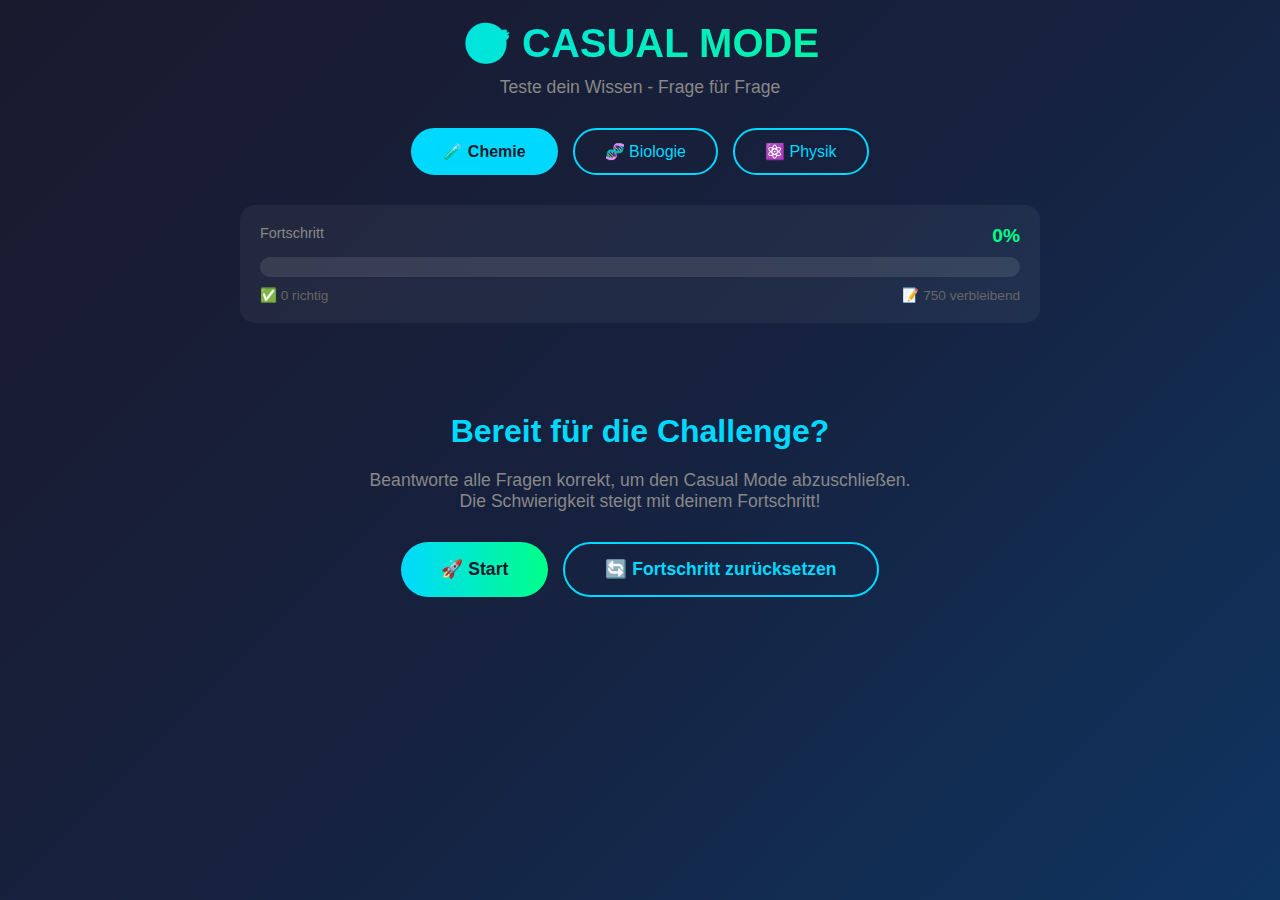
<file: casual-mode/index.html>
<!DOCTYPE html>
<html lang="de">
<head>
  <meta charset="UTF-8">
  <meta name="viewport" content="width=device-width, initial-scale=1.0">
  <title>Casual Training Mode - Demo</title>
  <link rel="stylesheet" href="css/style.css">
</head>
<body>
  <div class="container">
    
    <!-- Header -->
    <header class="header">
      <h1>🎯 CASUAL MODE</h1>
      <p>Teste dein Wissen - Frage für Frage</p>
    </header>

    <!-- Fach-Auswahl -->
    <div class="subject-selector">
      <button class="subject-btn active" data-subject="chemie">🧪 Chemie</button>
      <button class="subject-btn" data-subject="biologie" disabled title="Kommt bald!">🧬 Biologie</button>
      <button class="subject-btn" data-subject="physik" disabled title="Kommt bald!">⚛️ Physik</button>
    </div>

    <!-- Progress Section -->
    <div class="progress-section">
      <div class="progress-header">
        <span class="progress-label">Fortschritt</span>
        <span class="progress-percent" id="progressPercent">0%</span>
      </div>
      <div class="progress-bar-container">
        <div class="progress-bar" id="progressBar"></div>
      </div>
      <div class="progress-stats">
        <span>✅ <span id="correctCount">0</span> richtig</span>
        <span>📝 <span id="remainingCount">0</span> verbleibend</span>
      </div>
    </div>

    <!-- Start Screen -->
    <div class="start-screen" id="startScreen">
      <h2>Bereit für die Challenge?</h2>
      <p>Beantworte alle Fragen korrekt, um den Casual Mode abzuschließen.<br>
         Die Schwierigkeit steigt mit deinem Fortschritt!</p>
      <div class="buttons-container">
        <button class="btn btn-primary" id="startBtn">🚀 Start</button>
        <button class="btn btn-secondary" id="resetBtn">🔄 Fortschritt zurücksetzen</button>
      </div>
    </div>

    <!-- Game Screen -->
    <div class="game-screen hidden" id="gameScreen">
      
      <!-- Difficulty Indicator -->
      <div class="difficulty-indicator">
        <div class="difficulty-label">Schwierigkeit</div>
        <div class="difficulty-stars" id="difficultyStars">
          <span class="star active">★</span>
          <span class="star">★</span>
          <span class="star">★</span>
          <span class="star">★</span>
          <span class="star">★</span>
        </div>
      </div>

      <!-- Question Card -->
      <div class="question-card" id="questionCard">
        <div class="question-number" id="questionNumber">Frage 1 von 20</div>
        <div class="question-text" id="questionText">
          Lädt Frage...
        </div>
        
        <!-- Options -->
        <div class="options-container" id="optionsContainer">
          <!-- Options werden dynamisch eingefügt -->
        </div>
      </div>

      <!-- Feedback -->
      <div class="feedback" id="feedback">
        <div class="feedback-icon" id="feedbackIcon">🎉</div>
        <div class="feedback-text" id="feedbackText">Richtig!</div>
        <div class="feedback-detail" id="feedbackDetail">Sehr gut!</div>
      </div>

      <!-- Buttons -->
      <div class="buttons-container">
        <button class="btn btn-primary" id="checkBtn" disabled>✓ Antwort prüfen</button>
        <button class="btn btn-primary hidden" id="nextBtn">→ Nächste Frage</button>
      </div>
    </div>

    <!-- Complete Screen -->
    <div class="complete-screen" id="completeScreen">
      <div class="complete-icon">🏆</div>
      <h2>Glückwunsch!</h2>
      <p>Du hast alle Fragen im Casual Mode erfolgreich abgeschlossen!</p>
      <div class="buttons-container">
        <button class="btn btn-primary" id="playAgainBtn">🔄 Nochmal spielen</button>
      </div>
    </div>

  </div>

  <!-- JavaScript Module -->
  <script src="js/questionsData.js"></script>
  <script src="js/progressTracker.js"></script>
  <script src="js/questionManager.js"></script>
  <script src="js/ui.js"></script>
  <script src="js/app.js"></script>
</body>
</html>
</file>
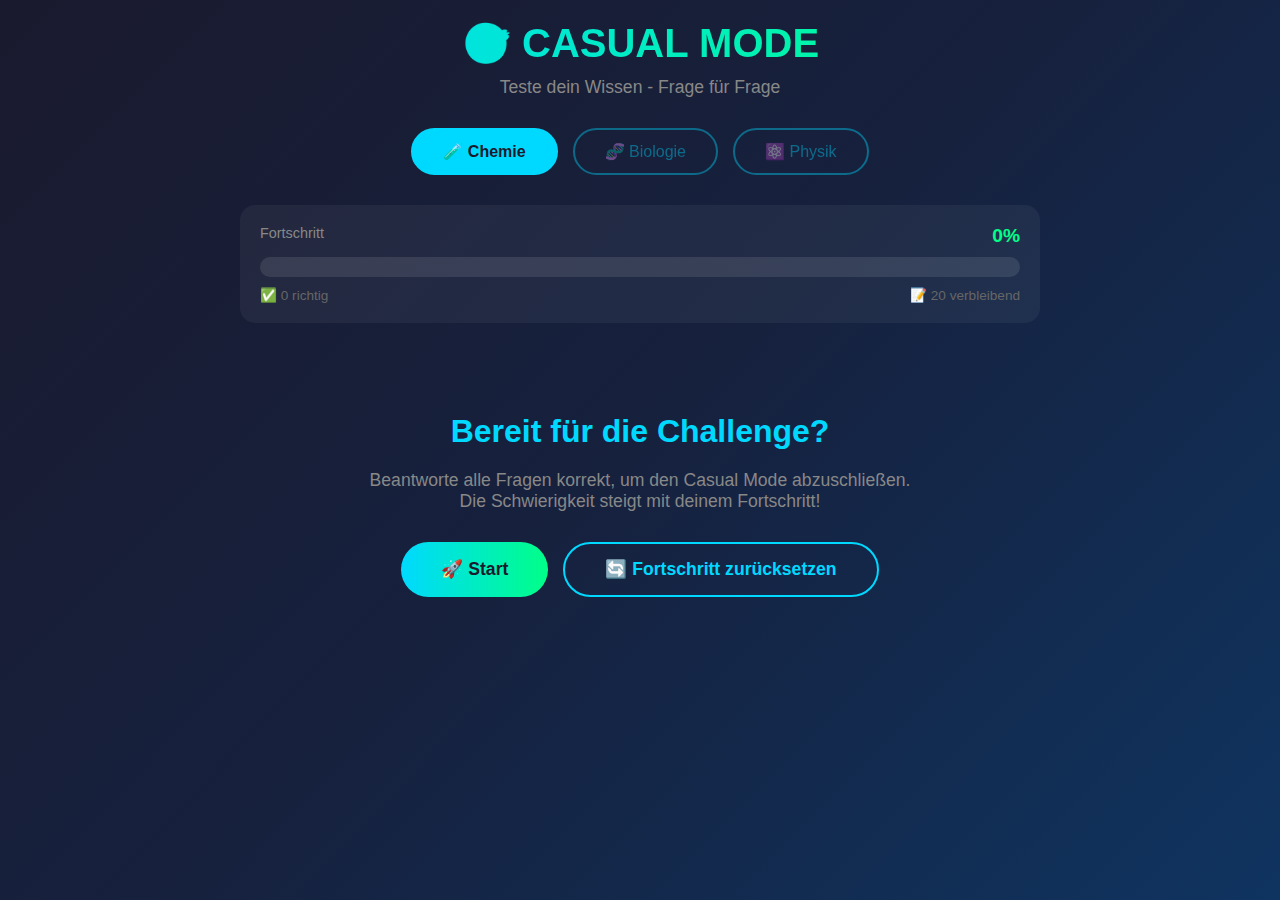
<file: casual-mode/casual-mode-standalone.html>
<!DOCTYPE html>
<html lang="de">
<head>
  <meta charset="UTF-8">
  <meta name="viewport" content="width=device-width, initial-scale=1.0">
  <title>Casual Training Mode - Demo</title>
  <style>
/* ===== CASUAL MODE - STYLES ===== */

* {
  margin: 0;
  padding: 0;
  box-sizing: border-box;
}

body {
  font-family: 'Segoe UI', Tahoma, Geneva, Verdana, sans-serif;
  background: linear-gradient(135deg, #1a1a2e 0%, #16213e 50%, #0f3460 100%);
  min-height: 100vh;
  color: #fff;
  padding: 20px;
}

/* ===== CONTAINER ===== */
.container {
  max-width: 800px;
  margin: 0 auto;
}

/* ===== HEADER ===== */
.header {
  text-align: center;
  margin-bottom: 30px;
}

.header h1 {
  font-size: 2.5rem;
  margin-bottom: 10px;
  background: linear-gradient(90deg, #00d9ff, #00ff88);
  -webkit-background-clip: text;
  -webkit-text-fill-color: transparent;
  background-clip: text;
}

.header p {
  color: #888;
  font-size: 1.1rem;
}

/* ===== SUBJECT SELECTOR ===== */
.subject-selector {
  display: flex;
  justify-content: center;
  gap: 15px;
  margin-bottom: 30px;
  flex-wrap: wrap;
}

.subject-btn {
  padding: 12px 30px;
  border: 2px solid #00d9ff;
  background: transparent;
  color: #00d9ff;
  border-radius: 25px;
  font-size: 1rem;
  cursor: pointer;
  transition: all 0.3s ease;
}

.subject-btn:hover {
  background: rgba(0, 217, 255, 0.1);
  transform: translateY(-2px);
}

.subject-btn.active {
  background: #00d9ff;
  color: #1a1a2e;
  font-weight: bold;
}

.subject-btn:disabled {
  opacity: 0.4;
  cursor: not-allowed;
}

/* ===== PROGRESS SECTION ===== */
.progress-section {
  background: rgba(255, 255, 255, 0.05);
  border-radius: 15px;
  padding: 20px;
  margin-bottom: 30px;
}

.progress-header {
  display: flex;
  justify-content: space-between;
  margin-bottom: 10px;
}

.progress-label {
  font-size: 0.9rem;
  color: #888;
}

.progress-percent {
  font-size: 1.2rem;
  font-weight: bold;
  color: #00ff88;
}

.progress-bar-container {
  background: rgba(255, 255, 255, 0.1);
  border-radius: 10px;
  height: 20px;
  overflow: hidden;
}

.progress-bar {
  height: 100%;
  background: linear-gradient(90deg, #00d9ff, #00ff88);
  border-radius: 10px;
  transition: width 0.5s ease;
  width: 0%;
}

.progress-stats {
  display: flex;
  justify-content: space-between;
  margin-top: 10px;
  font-size: 0.85rem;
  color: #666;
}

/* ===== DIFFICULTY INDICATOR ===== */
.difficulty-indicator {
  text-align: center;
  margin-bottom: 20px;
}

.difficulty-label {
  font-size: 0.9rem;
  color: #888;
  margin-bottom: 5px;
}

.difficulty-stars {
  font-size: 1.5rem;
}

.star {
  color: #333;
  margin: 0 2px;
}

.star.active {
  color: #ffd700;
}

/* ===== QUESTION CARD ===== */
.question-card {
  background: rgba(255, 255, 255, 0.08);
  border-radius: 20px;
  padding: 30px;
  margin-bottom: 20px;
  border: 1px solid rgba(255, 255, 255, 0.1);
}

.question-number {
  font-size: 0.9rem;
  color: #00d9ff;
  margin-bottom: 15px;
}

.question-text {
  font-size: 1.3rem;
  line-height: 1.6;
  margin-bottom: 25px;
}

/* ===== OPTIONS ===== */
.options-container {
  display: flex;
  flex-direction: column;
  gap: 12px;
}

.option {
  display: flex;
  align-items: center;
  padding: 15px 20px;
  background: rgba(255, 255, 255, 0.05);
  border: 2px solid rgba(255, 255, 255, 0.1);
  border-radius: 12px;
  cursor: pointer;
  transition: all 0.3s ease;
}

.option:hover {
  background: rgba(255, 255, 255, 0.1);
  border-color: rgba(0, 217, 255, 0.3);
}

.option.selected {
  background: rgba(0, 217, 255, 0.15);
  border-color: #00d9ff;
}

.option.correct {
  background: rgba(0, 255, 136, 0.2);
  border-color: #00ff88;
}

.option.incorrect {
  background: rgba(255, 68, 68, 0.2);
  border-color: #ff4444;
}

.option.missed {
  background: rgba(255, 200, 0, 0.2);
  border-color: #ffc800;
}

.option input[type="checkbox"] {
  display: none;
}

.option .checkbox {
  width: 24px;
  height: 24px;
  border: 2px solid #666;
  border-radius: 6px;
  margin-right: 15px;
  display: flex;
  align-items: center;
  justify-content: center;
  transition: all 0.3s ease;
  flex-shrink: 0;
}

.option.selected .checkbox {
  background: #00d9ff;
  border-color: #00d9ff;
}

.option.selected .checkbox::after {
  content: '✓';
  color: #1a1a2e;
  font-weight: bold;
}

.option.correct .checkbox {
  background: #00ff88;
  border-color: #00ff88;
}

.option.incorrect .checkbox {
  background: #ff4444;
  border-color: #ff4444;
}

.option.missed .checkbox {
  background: #ffc800;
  border-color: #ffc800;
}

.option-text {
  font-size: 1rem;
  line-height: 1.5;
}

/* ===== BUTTONS ===== */
.buttons-container {
  display: flex;
  justify-content: center;
  gap: 15px;
  margin-top: 25px;
  flex-wrap: wrap;
}

.btn {
  padding: 15px 40px;
  border: none;
  border-radius: 30px;
  font-size: 1.1rem;
  cursor: pointer;
  transition: all 0.3s ease;
  font-weight: bold;
}

.btn-primary {
  background: linear-gradient(90deg, #00d9ff, #00ff88);
  color: #1a1a2e;
}

.btn-primary:hover {
  transform: translateY(-3px);
  box-shadow: 0 10px 30px rgba(0, 217, 255, 0.3);
}

.btn-primary:disabled {
  background: #444;
  color: #888;
  cursor: not-allowed;
  transform: none;
  box-shadow: none;
}

.btn-secondary {
  background: transparent;
  border: 2px solid #00d9ff;
  color: #00d9ff;
}

.btn-secondary:hover {
  background: rgba(0, 217, 255, 0.1);
}

/* ===== FEEDBACK ===== */
.feedback {
  text-align: center;
  padding: 20px;
  border-radius: 15px;
  margin-top: 20px;
  display: none;
}

.feedback.show {
  display: block;
  animation: fadeIn 0.3s ease;
}

.feedback.correct {
  background: rgba(0, 255, 136, 0.15);
  border: 2px solid #00ff88;
}

.feedback.incorrect {
  background: rgba(255, 68, 68, 0.15);
  border: 2px solid #ff4444;
}

.feedback-icon {
  font-size: 3rem;
  margin-bottom: 10px;
}

.feedback-text {
  font-size: 1.2rem;
  margin-bottom: 5px;
}

.feedback-detail {
  font-size: 0.9rem;
  color: #888;
}

/* ===== START SCREEN ===== */
.start-screen {
  text-align: center;
  padding: 60px 20px;
}

.start-screen h2 {
  font-size: 2rem;
  margin-bottom: 20px;
  color: #00d9ff;
}

.start-screen p {
  color: #888;
  margin-bottom: 30px;
  font-size: 1.1rem;
}

/* ===== COMPLETE SCREEN ===== */
.complete-screen {
  text-align: center;
  padding: 60px 20px;
  display: none;
}

.complete-screen.show {
  display: block;
}

.complete-icon {
  font-size: 5rem;
  margin-bottom: 20px;
}

.complete-screen h2 {
  font-size: 2rem;
  margin-bottom: 15px;
  background: linear-gradient(90deg, #00d9ff, #00ff88);
  -webkit-background-clip: text;
  -webkit-text-fill-color: transparent;
  background-clip: text;
}

.complete-screen p {
  color: #888;
  font-size: 1.1rem;
}

/* ===== ANIMATIONS ===== */
@keyframes fadeIn {
  from {
    opacity: 0;
    transform: translateY(10px);
  }
  to {
    opacity: 1;
    transform: translateY(0);
  }
}

.question-card {
  animation: fadeIn 0.4s ease;
}

/* ===== RESPONSIVE ===== */
@media (max-width: 600px) {
  .header h1 {
    font-size: 1.8rem;
  }
  
  .question-text {
    font-size: 1.1rem;
  }
  
  .option {
    padding: 12px 15px;
  }
  
  .btn {
    padding: 12px 25px;
    font-size: 1rem;
  }
  
  .subject-btn {
    padding: 10px 20px;
    font-size: 0.9rem;
  }
}

/* ===== HIDDEN UTILITY ===== */
.hidden {
  display: none !important;
}
  </style>
</head>
<body>
  <div class="container">
    
    <!-- Header -->
    <header class="header">
      <h1>🎯 CASUAL MODE</h1>
      <p>Teste dein Wissen - Frage für Frage</p>
    </header>

    <!-- Fach-Auswahl -->
    <div class="subject-selector">
      <button class="subject-btn active" data-subject="chemie">🧪 Chemie</button>
      <button class="subject-btn" data-subject="biologie" disabled title="Kommt bald!">🧬 Biologie</button>
      <button class="subject-btn" data-subject="physik" disabled title="Kommt bald!">⚛️ Physik</button>
    </div>

    <!-- Progress Section -->
    <div class="progress-section">
      <div class="progress-header">
        <span class="progress-label">Fortschritt</span>
        <span class="progress-percent" id="progressPercent">0%</span>
      </div>
      <div class="progress-bar-container">
        <div class="progress-bar" id="progressBar"></div>
      </div>
      <div class="progress-stats">
        <span>✅ <span id="correctCount">0</span> richtig</span>
        <span>📝 <span id="remainingCount">0</span> verbleibend</span>
      </div>
    </div>

    <!-- Start Screen -->
    <div class="start-screen" id="startScreen">
      <h2>Bereit für die Challenge?</h2>
      <p>Beantworte alle Fragen korrekt, um den Casual Mode abzuschließen.<br>
         Die Schwierigkeit steigt mit deinem Fortschritt!</p>
      <div class="buttons-container">
        <button class="btn btn-primary" id="startBtn">🚀 Start</button>
        <button class="btn btn-secondary" id="resetBtn">🔄 Fortschritt zurücksetzen</button>
      </div>
    </div>

    <!-- Game Screen -->
    <div class="game-screen hidden" id="gameScreen">
      
      <!-- Difficulty Indicator -->
      <div class="difficulty-indicator">
        <div class="difficulty-label">Schwierigkeit</div>
        <div class="difficulty-stars" id="difficultyStars">
          <span class="star active">★</span>
          <span class="star">★</span>
          <span class="star">★</span>
          <span class="star">★</span>
          <span class="star">★</span>
        </div>
      </div>

      <!-- Question Card -->
      <div class="question-card" id="questionCard">
        <div class="question-number" id="questionNumber">Frage 1 von 20</div>
        <div class="question-text" id="questionText">
          Lädt Frage...
        </div>
        
        <!-- Options -->
        <div class="options-container" id="optionsContainer">
          <!-- Options werden dynamisch eingefügt -->
        </div>
      </div>

      <!-- Feedback -->
      <div class="feedback" id="feedback">
        <div class="feedback-icon" id="feedbackIcon">🎉</div>
        <div class="feedback-text" id="feedbackText">Richtig!</div>
        <div class="feedback-detail" id="feedbackDetail">Sehr gut!</div>
      </div>

      <!-- Buttons -->
      <div class="buttons-container">
        <button class="btn btn-primary" id="checkBtn" disabled>✓ Antwort prüfen</button>
        <button class="btn btn-primary hidden" id="nextBtn">→ Nächste Frage</button>
      </div>
    </div>

    <!-- Complete Screen -->
    <div class="complete-screen" id="completeScreen">
      <div class="complete-icon">🏆</div>
      <h2>Glückwunsch!</h2>
      <p>Du hast alle Fragen im Casual Mode erfolgreich abgeschlossen!</p>
      <div class="buttons-container">
        <button class="btn btn-primary" id="playAgainBtn">🔄 Nochmal spielen</button>
      </div>
    </div>

  </div>

  <script>
// ==========================================
// FRAGEN-DATENBANK
// ==========================================

const QUESTIONS_DATA = {
  chemie: {
    subject: "Chemie",
    totalQuestions: 20,
    questions: [
      {
        id: 1,
        text: "Welche Aussagen zum Atomaufbau sind korrekt?",
        options: [
          "Protonen befinden sich im Atomkern",
          "Elektronen haben eine positive Ladung",
          "Neutronen sind elektrisch neutral",
          "Die Elektronenhülle ist viel größer als der Atomkern"
        ],
        correctAnswers: [0, 2, 3],
        difficulty: 1
      },
      {
        id: 2,
        text: "Welche der folgenden Elemente sind Halogene?",
        options: [
          "Fluor (F)",
          "Natrium (Na)",
          "Chlor (Cl)",
          "Brom (Br)",
          "Kalium (K)"
        ],
        correctAnswers: [0, 2, 3],
        difficulty: 1
      },
      {
        id: 3,
        text: "Welche Aussagen über kovalente Bindungen sind richtig?",
        options: [
          "Elektronen werden zwischen Atomen geteilt",
          "Sie entstehen durch vollständige Elektronenübertragung",
          "Sie kommen häufig zwischen Nichtmetallen vor",
          "Die Bindung ist gerichtet"
        ],
        correctAnswers: [0, 2, 3],
        difficulty: 1
      },
      {
        id: 4,
        text: "Welche Eigenschaften treffen auf Säuren zu?",
        options: [
          "pH-Wert kleiner als 7",
          "Können Protonen abgeben (nach Brønsted)",
          "Reagieren mit Basen zu Salz und Wasser",
          "Haben immer einen pH-Wert von 0"
        ],
        correctAnswers: [0, 1, 2],
        difficulty: 1
      },
      {
        id: 5,
        text: "Welche Aussagen zur Elektronegativität sind korrekt?",
        options: [
          "Fluor hat die höchste Elektronegativität",
          "Die Elektronegativität nimmt im Periodensystem von links nach rechts zu",
          "Metalle haben generell eine hohe Elektronegativität",
          "Die Elektronegativität nimmt von oben nach unten ab"
        ],
        correctAnswers: [0, 1, 3],
        difficulty: 2
      },
      {
        id: 6,
        text: "Welche Faktoren beeinflussen die Reaktionsgeschwindigkeit?",
        options: [
          "Temperatur",
          "Konzentration der Reaktanten",
          "Anwesenheit eines Katalysators",
          "Farbe der Lösung",
          "Oberfläche der Reaktanten"
        ],
        correctAnswers: [0, 1, 2, 4],
        difficulty: 2
      },
      {
        id: 7,
        text: "Welche Aussagen zum chemischen Gleichgewicht sind richtig?",
        options: [
          "Hin- und Rückreaktion laufen gleich schnell ab",
          "Die Konzentrationen der Stoffe ändern sich nicht mehr",
          "Es handelt sich um einen dynamischen Zustand",
          "Das Gleichgewicht kann durch Temperaturänderung verschoben werden"
        ],
        correctAnswers: [0, 1, 2, 3],
        difficulty: 2
      },
      {
        id: 8,
        text: "Welche Hybridisierungen gibt es beim Kohlenstoff?",
        options: [
          "sp³ (Tetraeder)",
          "sp² (trigonal-planar)",
          "sp (linear)",
          "sp⁴ (pentagonal)"
        ],
        correctAnswers: [0, 1, 2],
        difficulty: 2
      },
      {
        id: 9,
        text: "Welche Aussagen über Redoxreaktionen sind korrekt?",
        options: [
          "Oxidation bedeutet Elektronenabgabe",
          "Reduktion bedeutet Elektronenaufnahme",
          "Das Oxidationsmittel wird selbst reduziert",
          "Bei einer Redoxreaktion ändern sich Oxidationszahlen"
        ],
        correctAnswers: [0, 1, 2, 3],
        difficulty: 2
      },
      {
        id: 10,
        text: "Welche Aussagen zur Thermodynamik chemischer Reaktionen sind richtig?",
        options: [
          "Exotherme Reaktionen geben Wärme ab (ΔH < 0)",
          "Eine negative freie Enthalpie (ΔG < 0) bedeutet, die Reaktion ist spontan",
          "Die Entropie ist ein Maß für die Unordnung",
          "Alle exothermen Reaktionen laufen spontan ab"
        ],
        correctAnswers: [0, 1, 2],
        difficulty: 3
      },
      {
        id: 11,
        text: "Welche Aussagen zur VSEPR-Theorie sind korrekt?",
        options: [
          "Elektronenpaare stoßen sich gegenseitig ab",
          "Freie Elektronenpaare benötigen mehr Raum als bindende",
          "Die Molekülgeometrie hängt von der Anzahl der Elektronenpaare ab",
          "Die Theorie erklärt die Farbe von Molekülen"
        ],
        correctAnswers: [0, 1, 2],
        difficulty: 3
      },
      {
        id: 12,
        text: "Welche Aussagen zur Molekülorbitaltheorie sind richtig?",
        options: [
          "Bindende Molekülorbitale haben niedrigere Energie als die Atomorbitale",
          "Antibindende Orbitale werden mit * gekennzeichnet",
          "Die Bindungsordnung berechnet sich aus (bindend - antibindend) / 2",
          "O₂ ist nach der MO-Theorie paramagnetisch"
        ],
        correctAnswers: [0, 1, 2, 3],
        difficulty: 3
      },
      {
        id: 13,
        text: "Welche Aussagen zu Pufferlösungen sind korrekt?",
        options: [
          "Sie bestehen aus einer schwachen Säure und ihrer konjugierten Base",
          "Sie halten den pH-Wert bei Zugabe kleiner Mengen Säure/Base konstant",
          "Die Henderson-Hasselbalch-Gleichung beschreibt den pH-Wert",
          "Puffer funktionieren bei beliebig großen Säure/Base-Zugaben"
        ],
        correctAnswers: [0, 1, 2],
        difficulty: 3
      },
      {
        id: 14,
        text: "Welche Aussagen zur Kinetik sind korrekt?",
        options: [
          "Die Reaktionsordnung kann nur experimentell bestimmt werden",
          "Ein Katalysator senkt die Aktivierungsenergie",
          "Die Arrhenius-Gleichung beschreibt die Temperaturabhängigkeit",
          "Die Reaktionsordnung entspricht immer den stöchiometrischen Koeffizienten"
        ],
        correctAnswers: [0, 1, 2],
        difficulty: 3
      },
      {
        id: 15,
        text: "Welche Aussagen zur Kristallfeldtheorie bei oktaedrischen Komplexen sind richtig?",
        options: [
          "Die d-Orbitale spalten in t₂g und eg auf",
          "Die eg-Orbitale liegen energetisch höher",
          "Die Größe der Aufspaltung Δ hängt vom Liganden ab",
          "Starke Liganden führen zu High-Spin-Komplexen"
        ],
        correctAnswers: [0, 1, 2],
        difficulty: 4
      },
      {
        id: 16,
        text: "Welche Aussagen zur spektrochemischen Reihe sind korrekt?",
        options: [
          "I⁻ ist ein schwacher Feldligand",
          "CN⁻ ist ein starker Feldligand",
          "CO verursacht eine große Kristallfeldaufspaltung",
          "H₂O ist ein stärkerer Ligand als NH₃"
        ],
        correctAnswers: [0, 1, 2],
        difficulty: 4
      },
      {
        id: 17,
        text: "Welche Aussagen zur Stereochemie sind korrekt?",
        options: [
          "Enantiomere verhalten sich wie Bild und Spiegelbild",
          "Diastereomere haben unterschiedliche physikalische Eigenschaften",
          "Ein Molekül mit n Stereozentren hat maximal 2ⁿ Stereoisomere",
          "Meso-Verbindungen sind trotz Stereozentren achiral"
        ],
        correctAnswers: [0, 1, 2, 3],
        difficulty: 4
      },
      {
        id: 18,
        text: "Welche quantenmechanischen Prinzipien sind für die Elektronenkonfiguration relevant?",
        options: [
          "Das Pauli-Prinzip (keine zwei Elektronen mit gleichen Quantenzahlen)",
          "Die Hundsche Regel (maximale Spinmultiplizität)",
          "Das Aufbauprinzip (Besetzung nach Energie)",
          "Die Heisenbergsche Unschärferelation bestimmt die Orbitalform"
        ],
        correctAnswers: [0, 1, 2],
        difficulty: 4
      },
      {
        id: 19,
        text: "Betrachten Sie einen oktaedrischen Komplex eines 3d-Übergangsmetalls mit d⁷-High-Spin-Konfiguration. Das gemessene magnetische Moment liegt über dem Spin-Only-Wert. Welche Erklärung ist korrekt?",
        options: [
          "Der Jahn-Teller-Effekt führt zu tetragonaler Verzerrung und löscht den Bahndrehimpuls",
          "Der Grundterm (⁴T₁g) besitzt Bahndrehimpuls, der durch Spin-Bahn-Kopplung das Moment erhöht",
          "Der Nephelauxetische Effekt reduziert die Racah-Parameter drastisch",
          "Ein thermisches Gleichgewicht zwischen High-Spin und Low-Spin erhöht den Spinbeitrag"
        ],
        correctAnswers: [1],
        difficulty: 5
      },
      {
        id: 20,
        text: "Welche Aussagen zur Marcus-Theorie des Elektronentransfers sind korrekt?",
        options: [
          "Die Reorganisationsenergie λ beeinflusst die Aktivierungsbarriere",
          "Im invertierten Bereich nimmt die Reaktionsgeschwindigkeit mit steigender Triebkraft ab",
          "Die Theorie erklärt den Elektronentransfer über große Distanzen",
          "Die Theorie ist nur auf organische Moleküle anwendbar"
        ],
        correctAnswers: [0, 1, 2],
        difficulty: 5
      }
    ]
  }
};

// ==========================================
// PROGRESS TRACKER
// ==========================================

class ProgressTracker {
  constructor() {
    this.storagePrefix = 'casualMode_';
    this.currentSubject = null;
    this.progress = {
      correctlyAnswered: [],
      wronglyAnswered: []
    };
  }

  init(subject, totalQuestions) {
    this.currentSubject = subject;
    this.totalQuestions = totalQuestions;
    this.loadProgress();
  }

  loadProgress() {
    const stored = localStorage.getItem(this.storagePrefix + this.currentSubject);
    if (stored) {
      try {
        this.progress = JSON.parse(stored);
      } catch (e) {
        this.resetProgress();
      }
    } else {
      this.resetProgress();
    }
  }

  saveProgress() {
    localStorage.setItem(
      this.storagePrefix + this.currentSubject,
      JSON.stringify(this.progress)
    );
  }

  resetProgress() {
    this.progress = {
      correctlyAnswered: [],
      wronglyAnswered: []
    };
    this.saveProgress();
  }

  markAsCorrect(questionId) {
    const wrongIndex = this.progress.wronglyAnswered.indexOf(questionId);
    if (wrongIndex > -1) {
      this.progress.wronglyAnswered.splice(wrongIndex, 1);
    }
    if (!this.progress.correctlyAnswered.includes(questionId)) {
      this.progress.correctlyAnswered.push(questionId);
    }
    this.saveProgress();
  }

  markAsWrong(questionId) {
    if (!this.progress.correctlyAnswered.includes(questionId) &&
        !this.progress.wronglyAnswered.includes(questionId)) {
      this.progress.wronglyAnswered.push(questionId);
    }
    this.saveProgress();
  }

  getProgressPercent() {
    if (this.totalQuestions === 0) return 0;
    return Math.round((this.progress.correctlyAnswered.length / this.totalQuestions) * 100);
  }

  getCorrectCount() {
    return this.progress.correctlyAnswered.length;
  }

  getRemainingCount() {
    return this.totalQuestions - this.progress.correctlyAnswered.length;
  }

  getCorrectlyAnswered() {
    return [...this.progress.correctlyAnswered];
  }

  calculateDifficulty() {
    const percent = this.getProgressPercent();
    if (percent < 20) return 1;
    if (percent < 40) return 2;
    if (percent < 60) return 3;
    if (percent < 80) return 4;
    return 5;
  }

  isComplete() {
    return this.progress.correctlyAnswered.length >= this.totalQuestions;
  }
}

// ==========================================
// QUESTION MANAGER
// ==========================================

class QuestionManager {
  constructor() {
    this.questions = [];
    this.currentQuestion = null;
    this.subject = null;
  }

  loadQuestions(subject) {
    const subjectKey = subject.toLowerCase();
    if (!QUESTIONS_DATA || !QUESTIONS_DATA[subjectKey]) {
      return false;
    }
    const data = QUESTIONS_DATA[subjectKey];
    this.questions = data.questions;
    this.subject = subject;
    return true;
  }

  getTotalCount() {
    return this.questions.length;
  }

  /**
   * Holt die nächste Frage in sequentieller Reihenfolge
   * Fragen sind bereits sortiert: Level 1 (1-150), Level 2 (151-300), etc.
   * Gibt die erste noch nicht korrekt beantwortete Frage zurück
   */
  getNextQuestion(excludeIds = []) {
    // Finde die erste Frage, die noch nicht korrekt beantwortet wurde
    const nextQuestion = this.questions.find(q => !excludeIds.includes(q.id));
    
    if (!nextQuestion) {
      return null;
    }
    
    this.currentQuestion = nextQuestion;
    return this.currentQuestion;
  }

  /**
   * Holt das aktuelle Level basierend auf der Fragen-ID
   */
  getCurrentLevel() {
    if (!this.currentQuestion) return 1;
    return this.currentQuestion.difficulty;
  }

  /**
   * Gibt Informationen über den aktuellen Fortschritt zurück
   */
  getProgressInfo(excludeIds = []) {
    const totalQuestions = this.questions.length;
    const answeredCount = excludeIds.length;
    const currentQuestion = this.questions.find(q => !excludeIds.includes(q.id));
    
    return {
      totalQuestions,
      answeredCount,
      currentLevel: currentQuestion ? currentQuestion.difficulty : 5,
      currentChapter: currentQuestion ? currentQuestion.chapter : null,
      currentChapterName: currentQuestion ? currentQuestion.chapterName : null,
      // Level-Fortschritt (150 Fragen pro Level)
      levelProgress: {
        level1: { total: 150, done: Math.min(answeredCount, 150) },
        level2: { total: 150, done: Math.max(0, Math.min(answeredCount - 150, 150)) },
        level3: { total: 150, done: Math.max(0, Math.min(answeredCount - 300, 150)) },
        level4: { total: 150, done: Math.max(0, Math.min(answeredCount - 450, 150)) },
        level5: { total: 150, done: Math.max(0, Math.min(answeredCount - 600, 150)) }
      }
    };
  }

  validateAnswer(selectedAnswers) {
    if (!this.currentQuestion) {
      return { isCorrect: false, correctAnswers: [] };
    }
    const correctAnswers = this.currentQuestion.correctAnswers;
    const sortedSelected = [...selectedAnswers].sort((a, b) => a - b);
    const sortedCorrect = [...correctAnswers].sort((a, b) => a - b);
    const isCorrect = 
      sortedSelected.length === sortedCorrect.length &&
      sortedSelected.every((val, idx) => val === sortedCorrect[idx]);
    return {
      isCorrect,
      correctAnswers,
      selectedAnswers,
      missed: correctAnswers.filter(a => !selectedAnswers.includes(a)),
      wrong: selectedAnswers.filter(a => !correctAnswers.includes(a))
    };
  }

  getCurrentQuestion() {
    return this.currentQuestion;
  }
}

// ==========================================
// UI MANAGER
// ==========================================

class UI {
  constructor() {
    this.elements = {};
  }

  init() {
    this.elements = {
      progressBar: document.getElementById('progressBar'),
      progressPercent: document.getElementById('progressPercent'),
      correctCount: document.getElementById('correctCount'),
      remainingCount: document.getElementById('remainingCount'),
      difficultyStars: document.getElementById('difficultyStars'),
      questionCard: document.getElementById('questionCard'),
      questionNumber: document.getElementById('questionNumber'),
      questionText: document.getElementById('questionText'),
      optionsContainer: document.getElementById('optionsContainer'),
      checkBtn: document.getElementById('checkBtn'),
      nextBtn: document.getElementById('nextBtn'),
      feedback: document.getElementById('feedback'),
      feedbackIcon: document.getElementById('feedbackIcon'),
      feedbackText: document.getElementById('feedbackText'),
      feedbackDetail: document.getElementById('feedbackDetail'),
      startScreen: document.getElementById('startScreen'),
      gameScreen: document.getElementById('gameScreen'),
      completeScreen: document.getElementById('completeScreen')
    };
  }

  updateProgressBar(percent, correct, remaining) {
    this.elements.progressBar.style.width = `${percent}%`;
    this.elements.progressPercent.textContent = `${percent}%`;
    this.elements.correctCount.textContent = correct;
    this.elements.remainingCount.textContent = remaining;
  }

  updateDifficulty(difficulty) {
    let starsHtml = '';
    for (let i = 1; i <= 5; i++) {
      starsHtml += `<span class="star ${i <= difficulty ? 'active' : ''}">★</span>`;
    }
    this.elements.difficultyStars.innerHTML = starsHtml;
  }

  renderQuestion(question, questionNum, total) {
    // Zeige Kapitel-Info wenn verfügbar
    const chapterInfo = question.chapterName 
      ? `Kapitel ${question.chapter}: ${question.chapterName}` 
      : '';
    
    this.elements.questionNumber.innerHTML = 
      `<span style="display:block;font-size:0.75rem;color:#888;margin-bottom:5px;">${chapterInfo}</span>` +
      `Frage ${question.id} von 750 | Level ${question.difficulty}`;
    this.elements.questionText.textContent = question.text;
    this.elements.optionsContainer.innerHTML = '';
    
    question.options.forEach((option, index) => {
      const optionEl = document.createElement('label');
      optionEl.className = 'option';
      optionEl.dataset.index = index;
      
      optionEl.innerHTML = `
        <input type="checkbox" value="${index}">
        <span class="checkbox"></span>
        <span class="option-text">${String.fromCharCode(65 + index)}. ${option}</span>
      `;
      
      optionEl.addEventListener('click', (e) => {
        if (e.target.tagName !== 'INPUT') {
          const checkbox = optionEl.querySelector('input');
          checkbox.checked = !checkbox.checked;
        }
        optionEl.classList.toggle('selected', optionEl.querySelector('input').checked);
        this.updateCheckButton();
      });
      
      this.elements.optionsContainer.appendChild(optionEl);
    });
    
    this.elements.checkBtn.classList.remove('hidden');
    this.elements.checkBtn.disabled = true;
    this.elements.nextBtn.classList.add('hidden');
    this.hideFeedback();
    
    this.elements.questionCard.style.animation = 'none';
    setTimeout(() => {
      this.elements.questionCard.style.animation = 'fadeIn 0.4s ease';
    }, 10);
  }

  updateCheckButton() {
    const anySelected = document.querySelectorAll('.option.selected').length > 0;
    this.elements.checkBtn.disabled = !anySelected;
  }

  getSelectedAnswers() {
    const selected = [];
    document.querySelectorAll('.option input:checked').forEach(input => {
      selected.push(parseInt(input.value));
    });
    return selected;
  }

  showFeedback(isCorrect, result) {
    const feedback = this.elements.feedback;
    
    if (isCorrect) {
      feedback.className = 'feedback show correct';
      this.elements.feedbackIcon.textContent = '🎉';
      this.elements.feedbackText.textContent = 'Richtig!';
      this.elements.feedbackDetail.textContent = 'Sehr gut! Du hast alle korrekten Antworten gefunden.';
    } else {
      feedback.className = 'feedback show incorrect';
      this.elements.feedbackIcon.textContent = '😕';
      this.elements.feedbackText.textContent = 'Leider falsch';
      
      let detail = '';
      if (result.missed.length > 0) {
        detail += `Du hast ${result.missed.length} richtige Antwort(en) übersehen. `;
      }
      if (result.wrong.length > 0) {
        detail += `${result.wrong.length} Antwort(en) waren falsch.`;
      }
      this.elements.feedbackDetail.textContent = detail || 'Versuche es nochmal!';
    }
    
    this.elements.checkBtn.classList.add('hidden');
    this.elements.nextBtn.classList.remove('hidden');
  }

  hideFeedback() {
    this.elements.feedback.className = 'feedback';
  }

  highlightAnswers(result) {
    const options = document.querySelectorAll('.option');
    
    options.forEach((option, index) => {
      option.style.pointerEvents = 'none';
      
      const isCorrect = result.correctAnswers.includes(index);
      const wasSelected = result.selectedAnswers.includes(index);
      
      if (isCorrect && wasSelected) {
        option.className = 'option correct';
      } else if (!isCorrect && wasSelected) {
        option.className = 'option incorrect';
      } else if (isCorrect && !wasSelected) {
        option.className = 'option missed';
      }
    });
  }

  showStartScreen() {
    this.elements.startScreen.classList.remove('hidden');
    this.elements.gameScreen.classList.add('hidden');
    this.elements.completeScreen.classList.add('hidden');
  }

  showGameScreen() {
    this.elements.startScreen.classList.add('hidden');
    this.elements.gameScreen.classList.remove('hidden');
    this.elements.completeScreen.classList.add('hidden');
  }

  showCompleteScreen() {
    this.elements.startScreen.classList.add('hidden');
    this.elements.gameScreen.classList.add('hidden');
    this.elements.completeScreen.classList.remove('hidden');
  }

  setActiveSubject(subject) {
    document.querySelectorAll('.subject-btn').forEach(btn => {
      btn.classList.toggle('active', btn.dataset.subject === subject);
    });
  }
}

// ==========================================
// MAIN APP
// ==========================================

class CasualModeApp {
  constructor() {
    this.questionManager = new QuestionManager();
    this.progressTracker = new ProgressTracker();
    this.ui = new UI();
    this.currentSubject = 'chemie';
    this.questionCounter = 0;
  }

  init() {
    this.ui.init();
    this.setupEventListeners();
    this.loadSubject(this.currentSubject);
  }

  setupEventListeners() {
    document.querySelectorAll('.subject-btn').forEach(btn => {
      btn.addEventListener('click', (e) => {
        const subject = e.target.dataset.subject;
        if (subject && !e.target.disabled) {
          this.loadSubject(subject);
        }
      });
    });

    document.getElementById('checkBtn').addEventListener('click', () => {
      this.checkAnswer();
    });

    document.getElementById('nextBtn').addEventListener('click', () => {
      this.nextQuestion();
    });

    document.getElementById('startBtn').addEventListener('click', () => {
      this.startGame();
    });

    document.getElementById('resetBtn').addEventListener('click', () => {
      this.resetProgress();
    });

    document.getElementById('playAgainBtn').addEventListener('click', () => {
      this.resetProgress();
    });
  }

  loadSubject(subject) {
    this.currentSubject = subject;
    this.ui.setActiveSubject(subject);

    const loaded = this.questionManager.loadQuestions(subject);
    
    if (!loaded) {
      alert(`Fragen für ${subject} konnten nicht geladen werden.`);
      return;
    }

    const totalQuestions = this.questionManager.getTotalCount();
    this.progressTracker.init(subject, totalQuestions);
    this.updateUI();

    if (this.progressTracker.isComplete()) {
      this.ui.showCompleteScreen();
    } else {
      this.ui.showStartScreen();
    }
  }

  startGame() {
    this.ui.showGameScreen();
    this.questionCounter = 0;
    this.nextQuestion();
  }

  nextQuestion() {
    const excludeIds = this.progressTracker.getCorrectlyAnswered();
    const question = this.questionManager.getNextQuestion(excludeIds);

    if (!question) {
      this.ui.showCompleteScreen();
      return;
    }

    this.questionCounter++;
    // Zeige das tatsächliche Level der aktuellen Frage an
    const currentLevel = this.questionManager.getCurrentLevel();
    this.ui.updateDifficulty(currentLevel);
    this.ui.renderQuestion(
      question, 
      this.questionCounter, 
      this.progressTracker.getRemainingCount()
    );
  }

  checkAnswer() {
    const selectedAnswers = this.ui.getSelectedAnswers();
    const result = this.questionManager.validateAnswer(selectedAnswers);
    const question = this.questionManager.getCurrentQuestion();

    if (result.isCorrect) {
      this.progressTracker.markAsCorrect(question.id);
    } else {
      this.progressTracker.markAsWrong(question.id);
    }

    this.updateUI();
    this.ui.highlightAnswers(result);
    this.ui.showFeedback(result.isCorrect, result);
  }

  updateUI() {
    const percent = this.progressTracker.getProgressPercent();
    const correct = this.progressTracker.getCorrectCount();
    const remaining = this.progressTracker.getRemainingCount();
    this.ui.updateProgressBar(percent, correct, remaining);
  }

  resetProgress() {
    this.progressTracker.resetProgress();
    this.questionCounter = 0;
    this.updateUI();
    this.startGame();
  }
}

// ==========================================
// START
// ==========================================

document.addEventListener('DOMContentLoaded', () => {
  const app = new CasualModeApp();
  app.init();
});
  </script>
</body>
</html>
</file>
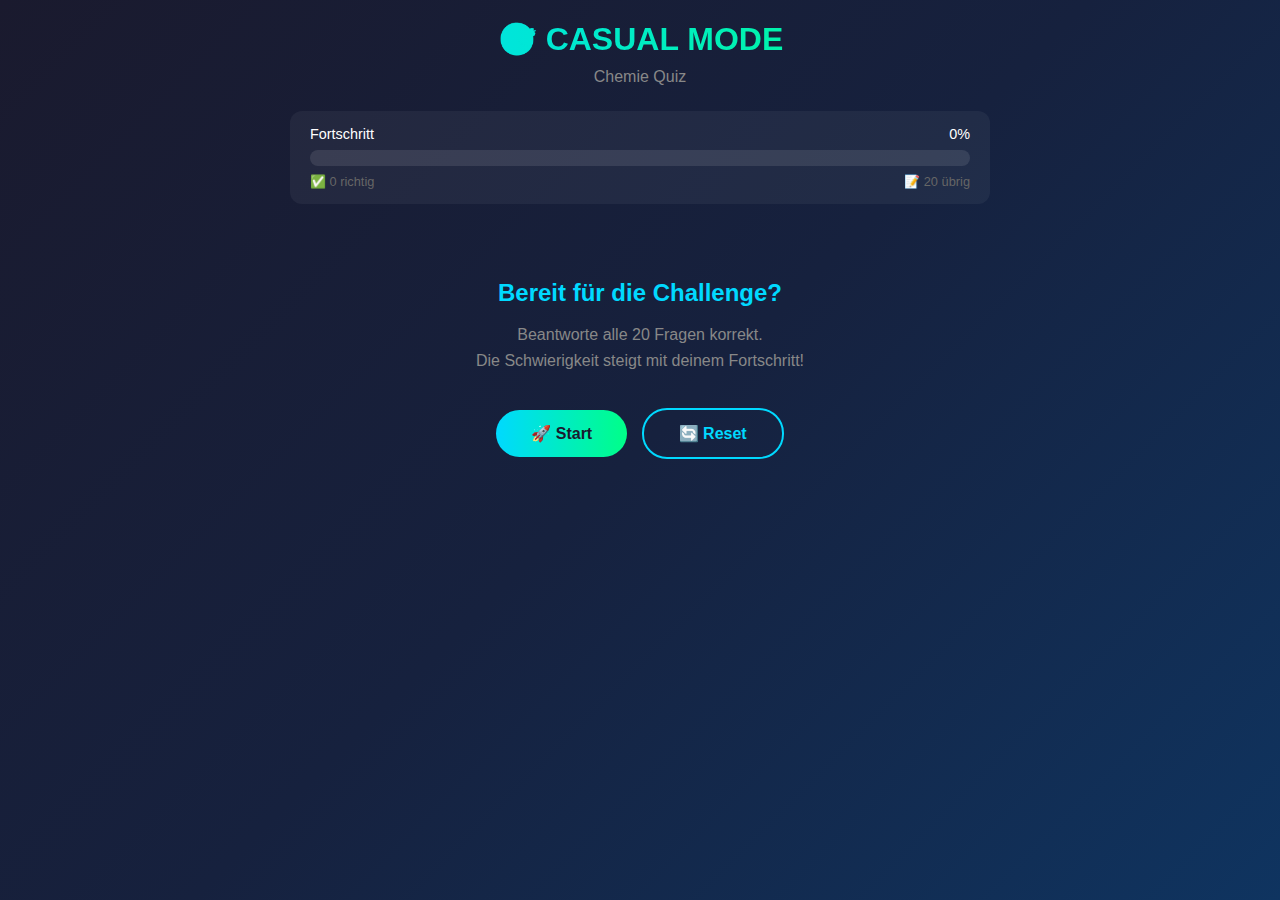
<file: casual-mode/quiz.html>
<!DOCTYPE html>
<html lang="de">
<head>
  <meta charset="UTF-8">
  <meta name="viewport" content="width=device-width, initial-scale=1.0">
  <title>Casual Mode - Chemie Quiz</title>
  <style>
    * { margin: 0; padding: 0; box-sizing: border-box; }
    
    body {
      font-family: -apple-system, BlinkMacSystemFont, 'Segoe UI', Roboto, sans-serif;
      background: linear-gradient(135deg, #1a1a2e 0%, #16213e 50%, #0f3460 100%);
      min-height: 100vh;
      color: #fff;
      padding: 20px;
    }
    
    .container { max-width: 700px; margin: 0 auto; }
    
    h1 {
      text-align: center;
      font-size: 2rem;
      margin-bottom: 10px;
      background: linear-gradient(90deg, #00d9ff, #00ff88);
      -webkit-background-clip: text;
      -webkit-text-fill-color: transparent;
    }
    
    .subtitle {
      text-align: center;
      color: #888;
      margin-bottom: 25px;
    }
    
    /* Progress */
    .progress-box {
      background: rgba(255,255,255,0.05);
      border-radius: 12px;
      padding: 15px 20px;
      margin-bottom: 25px;
    }
    
    .progress-top {
      display: flex;
      justify-content: space-between;
      margin-bottom: 8px;
      font-size: 0.9rem;
    }
    
    .progress-track {
      background: rgba(255,255,255,0.1);
      border-radius: 8px;
      height: 16px;
      overflow: hidden;
    }
    
    .progress-fill {
      height: 100%;
      background: linear-gradient(90deg, #00d9ff, #00ff88);
      width: 0%;
      transition: width 0.4s ease;
    }
    
    .progress-info {
      display: flex;
      justify-content: space-between;
      margin-top: 8px;
      font-size: 0.8rem;
      color: #666;
    }
    
    /* Screens */
    .screen { display: none; }
    .screen.active { display: block; }
    
    /* Start Screen */
    .start-box {
      text-align: center;
      padding: 50px 20px;
    }
    
    .start-box h2 {
      color: #00d9ff;
      margin-bottom: 15px;
    }
    
    .start-box p {
      color: #888;
      margin-bottom: 30px;
      line-height: 1.6;
    }
    
    /* Buttons */
    .btn {
      padding: 14px 35px;
      border: none;
      border-radius: 25px;
      font-size: 1rem;
      cursor: pointer;
      font-weight: bold;
      margin: 5px;
      transition: transform 0.2s, box-shadow 0.2s;
    }
    
    .btn:hover { transform: translateY(-2px); }
    
    .btn-main {
      background: linear-gradient(90deg, #00d9ff, #00ff88);
      color: #1a1a2e;
    }
    
    .btn-main:hover {
      box-shadow: 0 8px 25px rgba(0, 217, 255, 0.3);
    }
    
    .btn-main:disabled {
      background: #444;
      color: #888;
      cursor: not-allowed;
      transform: none;
      box-shadow: none;
    }
    
    .btn-outline {
      background: transparent;
      border: 2px solid #00d9ff;
      color: #00d9ff;
    }
    
    /* Question Card */
    .question-box {
      background: rgba(255,255,255,0.08);
      border-radius: 16px;
      padding: 25px;
      margin-bottom: 20px;
    }
    
    .q-header {
      display: flex;
      justify-content: space-between;
      align-items: center;
      margin-bottom: 15px;
      font-size: 0.85rem;
      color: #00d9ff;
    }
    
    .stars span {
      color: #333;
      font-size: 1.1rem;
    }
    
    .stars span.on { color: #ffd700; }
    
    .q-text {
      font-size: 1.2rem;
      line-height: 1.5;
      margin-bottom: 20px;
    }
    
    /* Options */
    .option {
      display: flex;
      align-items: center;
      padding: 14px 18px;
      background: rgba(255,255,255,0.05);
      border: 2px solid rgba(255,255,255,0.1);
      border-radius: 10px;
      margin-bottom: 10px;
      cursor: pointer;
      transition: all 0.2s;
    }
    
    .option:hover {
      background: rgba(255,255,255,0.1);
      border-color: rgba(0, 217, 255, 0.3);
    }
    
    .option.selected {
      background: rgba(0, 217, 255, 0.15);
      border-color: #00d9ff;
    }
    
    .option.correct {
      background: rgba(0, 255, 136, 0.2);
      border-color: #00ff88;
    }
    
    .option.wrong {
      background: rgba(255, 68, 68, 0.2);
      border-color: #ff4444;
    }
    
    .option.missed {
      background: rgba(255, 200, 0, 0.2);
      border-color: #ffc800;
    }
    
    .checkbox {
      width: 22px;
      height: 22px;
      border: 2px solid #555;
      border-radius: 5px;
      margin-right: 12px;
      display: flex;
      align-items: center;
      justify-content: center;
      flex-shrink: 0;
      font-size: 14px;
    }
    
    .option.selected .checkbox {
      background: #00d9ff;
      border-color: #00d9ff;
      color: #1a1a2e;
    }
    
    .option.correct .checkbox { background: #00ff88; border-color: #00ff88; }
    .option.wrong .checkbox { background: #ff4444; border-color: #ff4444; }
    .option.missed .checkbox { background: #ffc800; border-color: #ffc800; }
    
    .option-text { line-height: 1.4; }
    
    /* Feedback */
    .feedback {
      text-align: center;
      padding: 20px;
      border-radius: 12px;
      margin-bottom: 20px;
      display: none;
    }
    
    .feedback.show { display: block; }
    
    .feedback.ok {
      background: rgba(0, 255, 136, 0.15);
      border: 2px solid #00ff88;
    }
    
    .feedback.fail {
      background: rgba(255, 68, 68, 0.15);
      border: 2px solid #ff4444;
    }
    
    .feedback-icon { font-size: 2.5rem; margin-bottom: 8px; }
    .feedback-msg { font-size: 1.1rem; }
    .feedback-detail { font-size: 0.85rem; color: #888; margin-top: 5px; }
    
    /* Complete */
    .complete-box {
      text-align: center;
      padding: 50px 20px;
    }
    
    .complete-box .icon { font-size: 4rem; margin-bottom: 15px; }
    
    .complete-box h2 {
      background: linear-gradient(90deg, #00d9ff, #00ff88);
      -webkit-background-clip: text;
      -webkit-text-fill-color: transparent;
      margin-bottom: 10px;
    }
    
    .complete-box p { color: #888; margin-bottom: 25px; }
    
    .btn-row { text-align: center; margin-top: 20px; }
  </style>
</head>
<body>
  <div class="container">
    <h1>🎯 CASUAL MODE</h1>
    <p class="subtitle">Chemie Quiz</p>
    
    <!-- Progress -->
    <div class="progress-box">
      <div class="progress-top">
        <span>Fortschritt</span>
        <span id="pct">0%</span>
      </div>
      <div class="progress-track">
        <div class="progress-fill" id="bar"></div>
      </div>
      <div class="progress-info">
        <span>✅ <span id="done">0</span> richtig</span>
        <span>📝 <span id="left">20</span> übrig</span>
      </div>
    </div>
    
    <!-- START SCREEN -->
    <div class="screen active" id="startScreen">
      <div class="start-box">
        <h2>Bereit für die Challenge?</h2>
        <p>Beantworte alle 20 Fragen korrekt.<br>Die Schwierigkeit steigt mit deinem Fortschritt!</p>
        <button class="btn btn-main" id="startBtn">🚀 Start</button>
        <button class="btn btn-outline" id="resetBtn">🔄 Reset</button>
      </div>
    </div>
    
    <!-- GAME SCREEN -->
    <div class="screen" id="gameScreen">
      <div class="question-box">
        <div class="q-header">
          <span id="qNum">Frage 1</span>
          <div class="stars" id="stars">
            <span class="on">★</span><span>★</span><span>★</span><span>★</span><span>★</span>
          </div>
        </div>
        <div class="q-text" id="qText">Lädt...</div>
        <div id="options"></div>
      </div>
      
      <div class="feedback" id="feedback">
        <div class="feedback-icon" id="fbIcon">🎉</div>
        <div class="feedback-msg" id="fbMsg">Richtig!</div>
        <div class="feedback-detail" id="fbDetail"></div>
      </div>
      
      <div class="btn-row">
        <button class="btn btn-main" id="checkBtn" disabled>✓ Prüfen</button>
        <button class="btn btn-main" id="nextBtn" style="display:none;">→ Weiter</button>
      </div>
    </div>
    
    <!-- COMPLETE SCREEN -->
    <div class="screen" id="completeScreen">
      <div class="complete-box">
        <div class="icon">🏆</div>
        <h2>Geschafft!</h2>
        <p>Du hast alle Fragen richtig beantwortet!</p>
        <button class="btn btn-main" id="againBtn">🔄 Nochmal</button>
      </div>
    </div>
  </div>

<script>
// === FRAGEN ===
const FRAGEN = [
  { id:1, text:"Welche Aussagen zum Atomaufbau sind korrekt?", opts:["Protonen befinden sich im Atomkern","Elektronen haben eine positive Ladung","Neutronen sind elektrisch neutral","Die Elektronenhülle ist viel größer als der Atomkern"], correct:[0,2,3], diff:1 },
  { id:2, text:"Welche Elemente sind Halogene?", opts:["Fluor (F)","Natrium (Na)","Chlor (Cl)","Brom (Br)","Kalium (K)"], correct:[0,2,3], diff:1 },
  { id:3, text:"Welche Aussagen über kovalente Bindungen sind richtig?", opts:["Elektronen werden zwischen Atomen geteilt","Sie entstehen durch vollständige Elektronenübertragung","Sie kommen häufig zwischen Nichtmetallen vor","Die Bindung ist gerichtet"], correct:[0,2,3], diff:1 },
  { id:4, text:"Welche Eigenschaften treffen auf Säuren zu?", opts:["pH-Wert kleiner als 7","Können Protonen abgeben (Brønsted)","Reagieren mit Basen zu Salz und Wasser","Haben immer pH-Wert 0"], correct:[0,1,2], diff:1 },
  { id:5, text:"Welche Aussagen zur Elektronegativität sind korrekt?", opts:["Fluor hat die höchste Elektronegativität","EN nimmt von links nach rechts zu","Metalle haben hohe EN","EN nimmt von oben nach unten ab"], correct:[0,1,3], diff:2 },
  { id:6, text:"Welche Faktoren beeinflussen die Reaktionsgeschwindigkeit?", opts:["Temperatur","Konzentration","Katalysator","Farbe der Lösung","Oberfläche"], correct:[0,1,2,4], diff:2 },
  { id:7, text:"Welche Aussagen zum chemischen Gleichgewicht sind richtig?", opts:["Hin- und Rückreaktion gleich schnell","Konzentrationen ändern sich nicht mehr","Dynamischer Zustand","Kann durch Temperatur verschoben werden"], correct:[0,1,2,3], diff:2 },
  { id:8, text:"Welche Hybridisierungen gibt es beim Kohlenstoff?", opts:["sp³ (Tetraeder)","sp² (trigonal-planar)","sp (linear)","sp⁴ (pentagonal)"], correct:[0,1,2], diff:2 },
  { id:9, text:"Welche Aussagen über Redoxreaktionen sind korrekt?", opts:["Oxidation = Elektronenabgabe","Reduktion = Elektronenaufnahme","Oxidationsmittel wird reduziert","Oxidationszahlen ändern sich"], correct:[0,1,2,3], diff:2 },
  { id:10, text:"Welche Aussagen zur Thermodynamik sind richtig?", opts:["Exotherm: ΔH < 0","ΔG < 0 bedeutet spontan","Entropie = Maß für Unordnung","Alle exothermen Reaktionen sind spontan"], correct:[0,1,2], diff:3 },
  { id:11, text:"Welche Aussagen zur VSEPR-Theorie sind korrekt?", opts:["Elektronenpaare stoßen sich ab","Freie EP brauchen mehr Raum","Geometrie hängt von EP-Anzahl ab","Erklärt Farbe von Molekülen"], correct:[0,1,2], diff:3 },
  { id:12, text:"Welche Aussagen zur MO-Theorie sind richtig?", opts:["Bindende MO haben niedrigere Energie","Antibindende mit * gekennzeichnet","Bindungsordnung = (bindend-antibindend)/2","O₂ ist paramagnetisch"], correct:[0,1,2,3], diff:3 },
  { id:13, text:"Welche Aussagen zu Pufferlösungen sind korrekt?", opts:["Schwache Säure + konjugierte Base","Halten pH bei kleinen Zugaben konstant","Henderson-Hasselbalch beschreibt pH","Funktionieren bei beliebig großen Zugaben"], correct:[0,1,2], diff:3 },
  { id:14, text:"Welche Aussagen zur Kinetik sind korrekt?", opts:["Reaktionsordnung nur experimentell bestimmbar","Katalysator senkt Aktivierungsenergie","Arrhenius beschreibt Temperaturabhängigkeit","Reaktionsordnung = stöchiometrische Koeffizienten"], correct:[0,1,2], diff:3 },
  { id:15, text:"Welche Aussagen zur Kristallfeldtheorie sind richtig?", opts:["d-Orbitale spalten in t₂g und eg","eg liegt energetisch höher","Δ hängt vom Liganden ab","Starke Liganden → High-Spin"], correct:[0,1,2], diff:4 },
  { id:16, text:"Welche Aussagen zur spektrochemischen Reihe sind korrekt?", opts:["I⁻ ist schwacher Feldligand","CN⁻ ist starker Feldligand","CO verursacht große Aufspaltung","H₂O stärker als NH₃"], correct:[0,1,2], diff:4 },
  { id:17, text:"Welche Aussagen zur Stereochemie sind korrekt?", opts:["Enantiomere = Bild und Spiegelbild","Diastereomere haben unterschiedliche phys. Eigenschaften","n Stereozentren → max 2ⁿ Isomere","Meso-Verbindungen sind achiral"], correct:[0,1,2,3], diff:4 },
  { id:18, text:"Welche Prinzipien sind für die Elektronenkonfiguration relevant?", opts:["Pauli-Prinzip","Hundsche Regel","Aufbauprinzip","Heisenberg bestimmt Orbitalform"], correct:[0,1,2], diff:4 },
  { id:19, text:"Oktaedrischer d⁷-High-Spin-Komplex zeigt magnetisches Moment über Spin-Only-Wert. Welche Erklärung ist korrekt?", opts:["Jahn-Teller löscht Bahndrehimpuls","⁴T₁g Grundterm hat Bahndrehimpuls → Spin-Bahn-Kopplung erhöht Moment","Nephelauxetischer Effekt reduziert Racah-Parameter","Thermisches Gleichgewicht High-Spin/Low-Spin"], correct:[1], diff:5 },
  { id:20, text:"Welche Aussagen zur Marcus-Theorie sind korrekt?", opts:["Reorganisationsenergie λ beeinflusst Aktivierungsbarriere","Im invertierten Bereich sinkt Geschwindigkeit bei steigender Triebkraft","Erklärt Elektronentransfer über große Distanzen","Nur auf organische Moleküle anwendbar"], correct:[0,1,2], diff:5 }
];

// === VARIABLEN ===
let richtig = [];
let aktuelleFrage = null;
let frageNr = 0;

// === HELPER ===
function speichern() {
  localStorage.setItem('casualChemie', JSON.stringify(richtig));
}

function laden() {
  const d = localStorage.getItem('casualChemie');
  if (d) richtig = JSON.parse(d);
}

function updateProgress() {
  const pct = Math.round((richtig.length / FRAGEN.length) * 100);
  document.getElementById('pct').textContent = pct + '%';
  document.getElementById('bar').style.width = pct + '%';
  document.getElementById('done').textContent = richtig.length;
  document.getElementById('left').textContent = FRAGEN.length - richtig.length;
}

function getDiff() {
  const pct = (richtig.length / FRAGEN.length) * 100;
  if (pct < 20) return 1;
  if (pct < 40) return 2;
  if (pct < 60) return 3;
  if (pct < 80) return 4;
  return 5;
}

function showStars(d) {
  let html = '';
  for (let i = 1; i <= 5; i++) {
    html += '<span class="' + (i <= d ? 'on' : '') + '">★</span>';
  }
  document.getElementById('stars').innerHTML = html;
}

function showScreen(id) {
  document.querySelectorAll('.screen').forEach(s => s.classList.remove('active'));
  document.getElementById(id).classList.add('active');
}

function getRandomFrage() {
  const pool = FRAGEN.filter(f => !richtig.includes(f.id));
  if (pool.length === 0) return null;
  
  const diff = getDiff();
  // Versuche passende Schwierigkeit
  let filtered = pool.filter(f => f.diff >= diff - 1 && f.diff <= diff + 1);
  if (filtered.length === 0) filtered = pool;
  
  return filtered[Math.floor(Math.random() * filtered.length)];
}

function renderFrage(f) {
  aktuelleFrage = f;
  frageNr++;
  
  document.getElementById('qNum').textContent = 'Frage ' + frageNr + ' (' + (FRAGEN.length - richtig.length) + ' übrig)';
  document.getElementById('qText').textContent = f.text;
  showStars(f.diff);
  
  const container = document.getElementById('options');
  container.innerHTML = '';
  
  f.opts.forEach((opt, i) => {
    const div = document.createElement('div');
    div.className = 'option';
    div.dataset.idx = i;
    div.innerHTML = '<div class="checkbox"></div><div class="option-text">' + String.fromCharCode(65 + i) + '. ' + opt + '</div>';
    div.onclick = function() {
      this.classList.toggle('selected');
      this.querySelector('.checkbox').textContent = this.classList.contains('selected') ? '✓' : '';
      updateCheckBtn();
    };
    container.appendChild(div);
  });
  
  document.getElementById('checkBtn').disabled = true;
  document.getElementById('checkBtn').style.display = '';
  document.getElementById('nextBtn').style.display = 'none';
  document.getElementById('feedback').className = 'feedback';
}

function updateCheckBtn() {
  const selected = document.querySelectorAll('.option.selected').length;
  document.getElementById('checkBtn').disabled = selected === 0;
}

function pruefenAntwort() {
  const selected = [];
  document.querySelectorAll('.option.selected').forEach(o => {
    selected.push(parseInt(o.dataset.idx));
  });
  
  const korrekt = aktuelleFrage.correct;
  const sorted1 = [...selected].sort();
  const sorted2 = [...korrekt].sort();
  const istRichtig = sorted1.length === sorted2.length && sorted1.every((v, i) => v === sorted2[i]);
  
  // Highlight
  document.querySelectorAll('.option').forEach(o => {
    const idx = parseInt(o.dataset.idx);
    const istKorrekt = korrekt.includes(idx);
    const wurdeGewählt = selected.includes(idx);
    
    o.onclick = null; // Deaktivieren
    
    if (istKorrekt && wurdeGewählt) {
      o.className = 'option correct';
    } else if (!istKorrekt && wurdeGewählt) {
      o.className = 'option wrong';
    } else if (istKorrekt && !wurdeGewählt) {
      o.className = 'option missed';
    }
  });
  
  // Feedback
  const fb = document.getElementById('feedback');
  if (istRichtig) {
    fb.className = 'feedback show ok';
    document.getElementById('fbIcon').textContent = '🎉';
    document.getElementById('fbMsg').textContent = 'Richtig!';
    document.getElementById('fbDetail').textContent = 'Sehr gut!';
    richtig.push(aktuelleFrage.id);
    speichern();
  } else {
    fb.className = 'feedback show fail';
    document.getElementById('fbIcon').textContent = '😕';
    document.getElementById('fbMsg').textContent = 'Leider falsch';
    const missed = korrekt.filter(k => !selected.includes(k)).length;
    const wrong = selected.filter(s => !korrekt.includes(s)).length;
    let detail = '';
    if (missed > 0) detail += missed + ' übersehen. ';
    if (wrong > 0) detail += wrong + ' falsch.';
    document.getElementById('fbDetail').textContent = detail;
  }
  
  updateProgress();
  document.getElementById('checkBtn').style.display = 'none';
  document.getElementById('nextBtn').style.display = '';
}

function naechsteFrage() {
  const f = getRandomFrage();
  if (!f) {
    showScreen('completeScreen');
  } else {
    renderFrage(f);
  }
}

function startGame() {
  frageNr = 0;
  showScreen('gameScreen');
  naechsteFrage();
}

function resetGame() {
  richtig = [];
  speichern();
  frageNr = 0;
  updateProgress();
  startGame();
}

// === INIT ===
window.onload = function() {
  laden();
  updateProgress();
  
  if (richtig.length >= FRAGEN.length) {
    showScreen('completeScreen');
  } else {
    showScreen('startScreen');
  }
  
  document.getElementById('startBtn').onclick = startGame;
  document.getElementById('resetBtn').onclick = resetGame;
  document.getElementById('checkBtn').onclick = pruefenAntwort;
  document.getElementById('nextBtn').onclick = naechsteFrage;
  document.getElementById('againBtn').onclick = resetGame;
};
</script>
</body>
</html>
</file>
<file: casual-mode/css/style.css>
/* ===== CASUAL MODE - STYLES ===== */

* {
  margin: 0;
  padding: 0;
  box-sizing: border-box;
}

body {
  font-family: 'Segoe UI', Tahoma, Geneva, Verdana, sans-serif;
  background: linear-gradient(135deg, #1a1a2e 0%, #16213e 50%, #0f3460 100%);
  min-height: 100vh;
  color: #fff;
  padding: 20px;
}

/* ===== CONTAINER ===== */
.container {
  max-width: 800px;
  margin: 0 auto;
}

/* ===== HEADER ===== */
.header {
  text-align: center;
  margin-bottom: 30px;
}

.header h1 {
  font-size: 2.5rem;
  margin-bottom: 10px;
  background: linear-gradient(90deg, #00d9ff, #00ff88);
  -webkit-background-clip: text;
  -webkit-text-fill-color: transparent;
  background-clip: text;
}

.header p {
  color: #888;
  font-size: 1.1rem;
}

/* ===== SUBJECT SELECTOR ===== */
.subject-selector {
  display: flex;
  justify-content: center;
  gap: 15px;
  margin-bottom: 30px;
  flex-wrap: wrap;
}

.subject-btn {
  padding: 12px 30px;
  border: 2px solid #00d9ff;
  background: transparent;
  color: #00d9ff;
  border-radius: 25px;
  font-size: 1rem;
  cursor: pointer;
  transition: all 0.3s ease;
}

.subject-btn:hover {
  background: rgba(0, 217, 255, 0.1);
  transform: translateY(-2px);
}

.subject-btn.active {
  background: #00d9ff;
  color: #1a1a2e;
  font-weight: bold;
}

/* ===== PROGRESS SECTION ===== */
.progress-section {
  background: rgba(255, 255, 255, 0.05);
  border-radius: 15px;
  padding: 20px;
  margin-bottom: 30px;
}

.progress-header {
  display: flex;
  justify-content: space-between;
  margin-bottom: 10px;
}

.progress-label {
  font-size: 0.9rem;
  color: #888;
}

.progress-percent {
  font-size: 1.2rem;
  font-weight: bold;
  color: #00ff88;
}

.progress-bar-container {
  background: rgba(255, 255, 255, 0.1);
  border-radius: 10px;
  height: 20px;
  overflow: hidden;
}

.progress-bar {
  height: 100%;
  background: linear-gradient(90deg, #00d9ff, #00ff88);
  border-radius: 10px;
  transition: width 0.5s ease;
  width: 0%;
}

.progress-stats {
  display: flex;
  justify-content: space-between;
  margin-top: 10px;
  font-size: 0.85rem;
  color: #666;
}

/* ===== DIFFICULTY INDICATOR ===== */
.difficulty-indicator {
  text-align: center;
  margin-bottom: 20px;
}

.difficulty-label {
  font-size: 0.9rem;
  color: #888;
  margin-bottom: 5px;
}

.difficulty-stars {
  font-size: 1.5rem;
}

.star {
  color: #333;
  margin: 0 2px;
}

.star.active {
  color: #ffd700;
}

/* ===== QUESTION CARD ===== */
.question-card {
  background: rgba(255, 255, 255, 0.08);
  border-radius: 20px;
  padding: 30px;
  margin-bottom: 20px;
  border: 1px solid rgba(255, 255, 255, 0.1);
}

.question-number {
  font-size: 0.9rem;
  color: #00d9ff;
  margin-bottom: 15px;
}

.question-text {
  font-size: 1.3rem;
  line-height: 1.6;
  margin-bottom: 25px;
}

/* ===== OPTIONS ===== */
.options-container {
  display: flex;
  flex-direction: column;
  gap: 12px;
}

.option {
  display: flex;
  align-items: center;
  padding: 15px 20px;
  background: rgba(255, 255, 255, 0.05);
  border: 2px solid rgba(255, 255, 255, 0.1);
  border-radius: 12px;
  cursor: pointer;
  transition: all 0.3s ease;
}

.option:hover {
  background: rgba(255, 255, 255, 0.1);
  border-color: rgba(0, 217, 255, 0.3);
}

.option.selected {
  background: rgba(0, 217, 255, 0.15);
  border-color: #00d9ff;
}

.option.correct {
  background: rgba(0, 255, 136, 0.2);
  border-color: #00ff88;
}

.option.incorrect {
  background: rgba(255, 68, 68, 0.2);
  border-color: #ff4444;
}

.option.missed {
  background: rgba(255, 200, 0, 0.2);
  border-color: #ffc800;
}

.option input[type="checkbox"] {
  display: none;
}

.option .checkbox {
  width: 24px;
  height: 24px;
  border: 2px solid #666;
  border-radius: 6px;
  margin-right: 15px;
  display: flex;
  align-items: center;
  justify-content: center;
  transition: all 0.3s ease;
  flex-shrink: 0;
}

.option.selected .checkbox {
  background: #00d9ff;
  border-color: #00d9ff;
}

.option.selected .checkbox::after {
  content: '✓';
  color: #1a1a2e;
  font-weight: bold;
}

.option.correct .checkbox {
  background: #00ff88;
  border-color: #00ff88;
}

.option.incorrect .checkbox {
  background: #ff4444;
  border-color: #ff4444;
}

.option.missed .checkbox {
  background: #ffc800;
  border-color: #ffc800;
}

.option-text {
  font-size: 1rem;
  line-height: 1.5;
}

/* ===== BUTTONS ===== */
.buttons-container {
  display: flex;
  justify-content: center;
  gap: 15px;
  margin-top: 25px;
}

.btn {
  padding: 15px 40px;
  border: none;
  border-radius: 30px;
  font-size: 1.1rem;
  cursor: pointer;
  transition: all 0.3s ease;
  font-weight: bold;
}

.btn-primary {
  background: linear-gradient(90deg, #00d9ff, #00ff88);
  color: #1a1a2e;
}

.btn-primary:hover {
  transform: translateY(-3px);
  box-shadow: 0 10px 30px rgba(0, 217, 255, 0.3);
}

.btn-primary:disabled {
  background: #444;
  color: #888;
  cursor: not-allowed;
  transform: none;
  box-shadow: none;
}

.btn-secondary {
  background: transparent;
  border: 2px solid #00d9ff;
  color: #00d9ff;
}

.btn-secondary:hover {
  background: rgba(0, 217, 255, 0.1);
}

/* ===== FEEDBACK ===== */
.feedback {
  text-align: center;
  padding: 20px;
  border-radius: 15px;
  margin-top: 20px;
  display: none;
}

.feedback.show {
  display: block;
  animation: fadeIn 0.3s ease;
}

.feedback.correct {
  background: rgba(0, 255, 136, 0.15);
  border: 2px solid #00ff88;
}

.feedback.incorrect {
  background: rgba(255, 68, 68, 0.15);
  border: 2px solid #ff4444;
}

.feedback-icon {
  font-size: 3rem;
  margin-bottom: 10px;
}

.feedback-text {
  font-size: 1.2rem;
  margin-bottom: 5px;
}

.feedback-detail {
  font-size: 0.9rem;
  color: #888;
}

/* ===== START SCREEN ===== */
.start-screen {
  text-align: center;
  padding: 60px 20px;
}

.start-screen h2 {
  font-size: 2rem;
  margin-bottom: 20px;
  color: #00d9ff;
}

.start-screen p {
  color: #888;
  margin-bottom: 30px;
  font-size: 1.1rem;
}

/* ===== COMPLETE SCREEN ===== */
.complete-screen {
  text-align: center;
  padding: 60px 20px;
  display: none;
}

.complete-screen.show {
  display: block;
}

.complete-icon {
  font-size: 5rem;
  margin-bottom: 20px;
}

.complete-screen h2 {
  font-size: 2rem;
  margin-bottom: 15px;
  background: linear-gradient(90deg, #00d9ff, #00ff88);
  -webkit-background-clip: text;
  -webkit-text-fill-color: transparent;
  background-clip: text;
}

.complete-screen p {
  color: #888;
  font-size: 1.1rem;
}

/* ===== ANIMATIONS ===== */
@keyframes fadeIn {
  from {
    opacity: 0;
    transform: translateY(10px);
  }
  to {
    opacity: 1;
    transform: translateY(0);
  }
}

@keyframes pulse {
  0%, 100% {
    transform: scale(1);
  }
  50% {
    transform: scale(1.05);
  }
}

.question-card {
  animation: fadeIn 0.4s ease;
}

/* ===== RESPONSIVE ===== */
@media (max-width: 600px) {
  .header h1 {
    font-size: 1.8rem;
  }
  
  .question-text {
    font-size: 1.1rem;
  }
  
  .option {
    padding: 12px 15px;
  }
  
  .btn {
    padding: 12px 25px;
    font-size: 1rem;
  }
  
  .subject-btn {
    padding: 10px 20px;
    font-size: 0.9rem;
  }
}

/* ===== HIDDEN UTILITY ===== */
.hidden {
  display: none !important;
}
</file>
